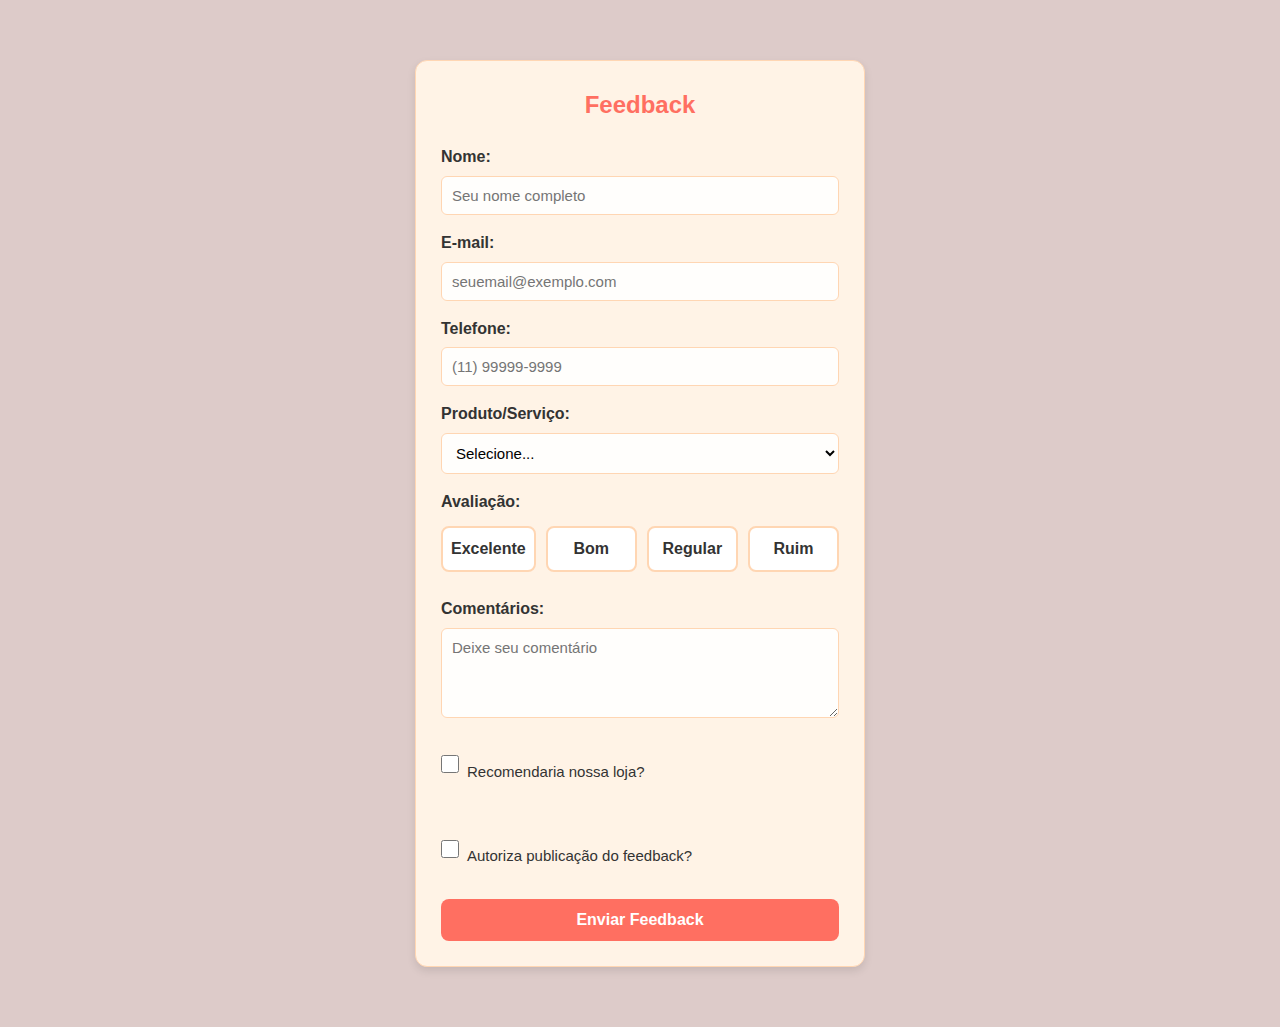
<file: 1formulario.html>
<!DOCTYPE html>
<html lang="pt-BR">
<head>
  <meta charset="UTF-8">
  <meta name="viewport" content="width=device-width, initial-scale=1.0">
  <title>Formulário de Feedback</title>
  <link rel="stylesheet" href="/1estilo.css">
</head>
<body>

  <!-- FORMULÁRIO DE FEEDBACK -->
  <form id="form-feedback">
      <h2>Feedback</h2>

      <label for="nome-feedback">Nome:</label>
      <input type="text" id="nome-feedback" required placeholder="Seu nome completo">

      <label for="email-feedback">E-mail:</label>
      <input type="email" id="email-feedback" required placeholder="seuemail@exemplo.com">

      <label for="telefone-feedback">Telefone:</label>
      <input type="tel" id="telefone-feedback" required placeholder="(11) 99999-9999">

      <label for="select">Produto/Serviço:</label>
      <select id="select" required>
          <option value="">Selecione...</option>
          <option value="Produto">Produto</option>
          <option value="Serviço">Serviço</option>
      </select>

      <label>Avaliação:</label>
      <div class="avaliacao">
          <label class="option"><input type="radio" name="avaliacao" value="Excelente" required><span>Excelente</span></label>
          <label class="option"><input type="radio" name="avaliacao" value="Bom"><span>Bom</span></label>
          <label class="option"><input type="radio" name="avaliacao" value="Regular"><span>Regular</span></label>
          <label class="option"><input type="radio" name="avaliacao" value="Ruim"><span>Ruim</span></label>
      </div>

      <label for="comentarios">Comentários:</label>
      <textarea id="comentarios" rows="4" placeholder="Deixe seu comentário"></textarea>

      <div class="termos">
          <label><input type="checkbox"> Recomendaria nossa loja?</label><br>
          <label><input type="checkbox"> Autoriza publicação do feedback?</label>
      </div>

      <button type="submit">Enviar Feedback</button>
  </form>

  <!-- POP-UP DE AGRADECIMENTO -->
  <div id="popup" class="modal hidden" role="dialog" aria-modal="true">
    <div class="modal-content">
      <h3>OBRIGADO PELA RESPOSTA</h3>
      <p>Sua contribuição é muito importante para nós.</p>
      <button id="popup-close" >Fechar</button>
    </div>
  </div>

  <script src="/1formulario.js"></script>
</body>
</html>
</file>
<file: 1estilo.css>
* {
  margin: 0;
  padding: 0;
  box-sizing: border-box;
  font-family: 'Segoe UI', Tahoma, Geneva, Verdana, sans-serif;
}

body {
  background-color: #ddcbc9;
  color: #333;
  line-height: 1.6;
  text-align: center;
  padding: 20px;
}

form {
  background-color: #fff3e6;
  border: 1px solid #ffd6b3;
  border-radius: 12px;
  max-width: 450px;
  margin: 40px auto;
  padding: 25px;
  box-shadow: 0 4px 8px rgba(0, 0, 0, 0.1);
  text-align: left;
}

h2 {
  text-align: center;
  color: #ff6f61;
  margin-bottom: 20px;
}

label {
  display: block;
  margin-bottom: 6px;
  font-weight: bold;
  color: #333;
}

input, select, textarea {
  width: 100%;
  padding: 10px;
  margin-bottom: 15px;
  border-radius: 6px;
  border: 1px solid #ffd6b3;
  font-size: 15px;
  background-color: #fffefc;
  transition: border-color 0.3s;
}

input:focus, select:focus, textarea:focus {
  border-color: #ff6f61;
  outline: none;
}

button {
  background-color: #ff6f61;
  color: white;
  border: none;
  padding: 12px 20px;
  border-radius: 8px;
  font-size: 16px;
  cursor: pointer;
  width: 100%;
  font-weight: bold;
  transition: 0.3s;
}

button:hover {
  background-color: #e65c50;
}

textarea {
  min-height: 80px;
}

.avaliacao {
  display: flex;
  justify-content: space-between;
  gap: 10px;
  margin: 12px 0 18px;
}

.option {
  flex: 1;
  text-align: center;
}

.option input[type="radio"] {
  display: none;
}

.option span {
  display: block;
  background: #fff;
  border: 2px solid #ffd6b3;
  padding: 8px;
  border-radius: 8px;
  cursor: pointer;
  transition: 0.3s;
  font-weight: bold;
  color: #333;
}

.option input[type="radio"]:checked + span {
  background: #ff6f61;
  color: #fff;
  border-color: #e65c50;
}

.termos {
  display: flex;
  flex-direction: column;
  gap: 10px;
  margin: 15px 0 20px;
}

.termos label {
  display: flex;
  align-items: center;
  gap: 8px;
  font-weight: normal;
  color: #333;
  font-size: 15px;
}

.termos input[type="checkbox"] {
  width: 18px;
  height: 18px;
  accent-color: #ff6f61;
  cursor: pointer;
}

/* POPUP */
.modal {
  position: fixed;
  inset: 0;
  display: flex;
  align-items: center;
  justify-content: center;
  background: rgba(0, 0, 0, 0.4);
  z-index: 2000;
}

.modal.hidden {
  display: none;
}

.modal-content {
  background: #fff3e6;
  border: 1px solid #ffd6b3;
  border-radius: 12px;
  width: 90%;
  max-width: 400px;
  text-align: center;
  padding: 25px;
  box-shadow: 0 6px 20px rgba(0, 0, 0, 0.2);
}

.modal-content h3 {
  margin-bottom: 8px;
  color: #ff6f61;
}

.modal-content p {
  margin-bottom: 16px;
  color: #555;
}

#popup-close {
  background: #ff6f61;
  color: white;
  border: none;
  border-radius: 8px;
  padding: 8px 1
</file>
